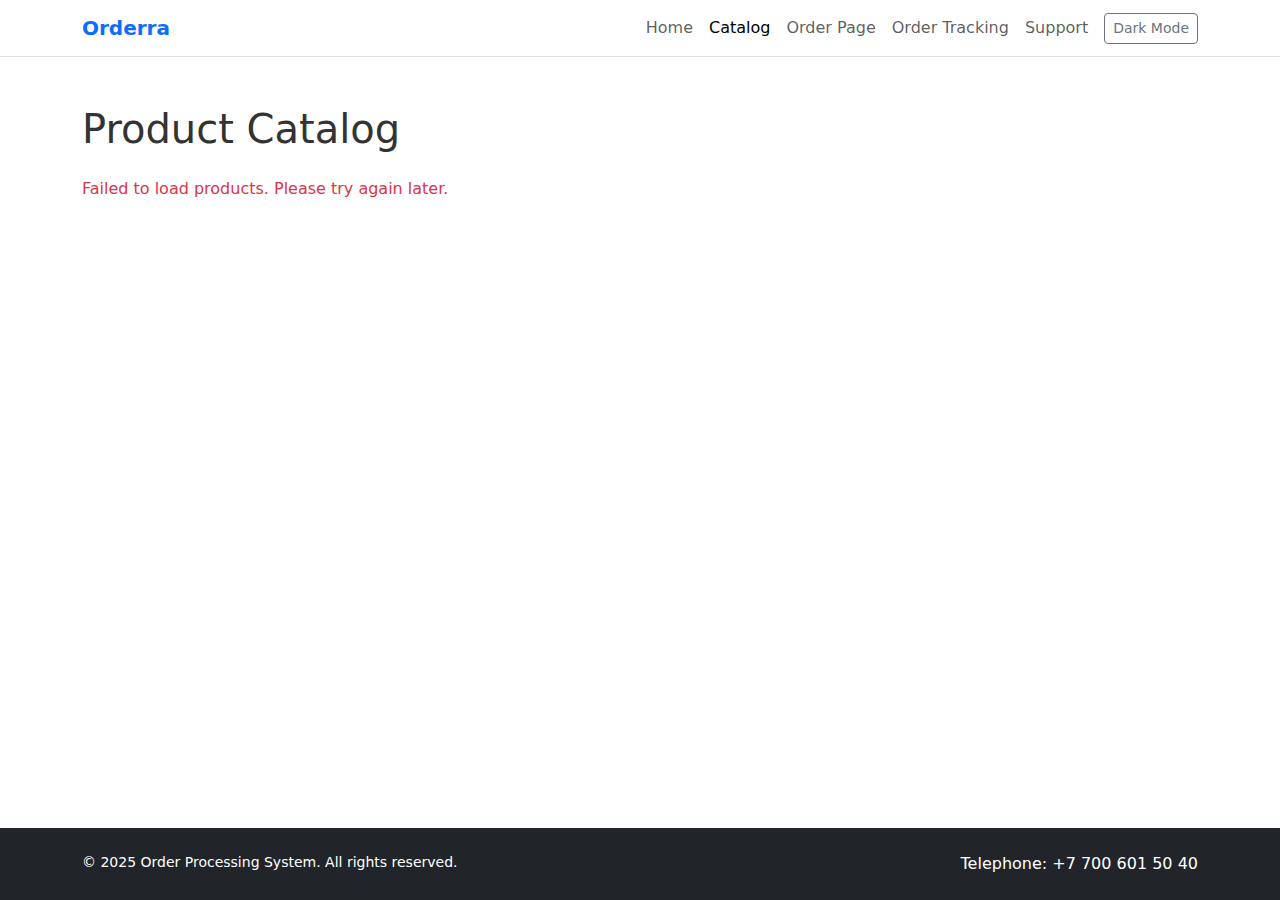
<file: catalog.html>
<!doctype html>
<html lang="en">
<head>
  <meta charset="utf-8" />
  <meta name="viewport" content="width=device-width, initial-scale=1" />
  <title>Orderra — Catalog</title>
  <link href="https://cdn.jsdelivr.net/npm/bootstrap@5.3.3/dist/css/bootstrap.min.css" rel="stylesheet" />
  <link rel="stylesheet" href="styles.css" />
  <script src="https://code.jquery.com/jquery-3.7.1.min.js"></script>
</head>
<body>
  <header class="site-header">
    <nav class="navbar navbar-expand-lg navbar-light bg-white border-bottom">
      <div class="container">
        <a class="navbar-brand" href="index.html">Orderra</a>
        <button class="navbar-toggler" type="button" data-bs-toggle="collapse" data-bs-target="#mainNavCatalog" aria-controls="mainNavCatalog" aria-expanded="false" aria-label="Toggle navigation">
          <span class="navbar-toggler-icon"></span>
        </button>
        <div class="collapse navbar-collapse" id="mainNavCatalog">
          <ul class="navbar-nav ms-auto">
            <li class="nav-item"><a class="nav-link" href="index.html">Home</a></li>
            <li class="nav-item"><a class="nav-link active" href="catalog.html">Catalog</a></li>
            <li class="nav-item"><a class="nav-link" href="order.html">Order Page</a></li>
            <li class="nav-item"><a class="nav-link" href="tracking.html">Order Tracking</a></li>
            <li class="nav-item"><a class="nav-link" href="support.html">Support</a></li>
            <li class="nav-item">
              <button id="themeToggle" class="btn btn-sm btn-outline-secondary ms-2" aria-label="Toggle between dark and light theme">Toggle Theme</button>
            </li>
          </ul>
        </div>
      </div>
    </nav>
  </header>

  <main class="container my-5">
    <h1 class="mb-4">Product Catalog</h1>
    <section class="row g-4" id="productList">
    </section>
  </main>

  <footer class="bg-dark text-white py-4 mt-auto footer">
    <div class="container d-flex justify-content-between">
      <small>© 2025 Order Processing System. All rights reserved.</small>
      <div>Telephone: +7 700 601 50 40</div>
    </div>
  </footer>

  <script src="https://cdn.jsdelivr.net/npm/bootstrap@5.3.3/dist/js/bootstrap.bundle.min.js"></script>
  <script src="script.js"></script>
</body>
</html>
</file>
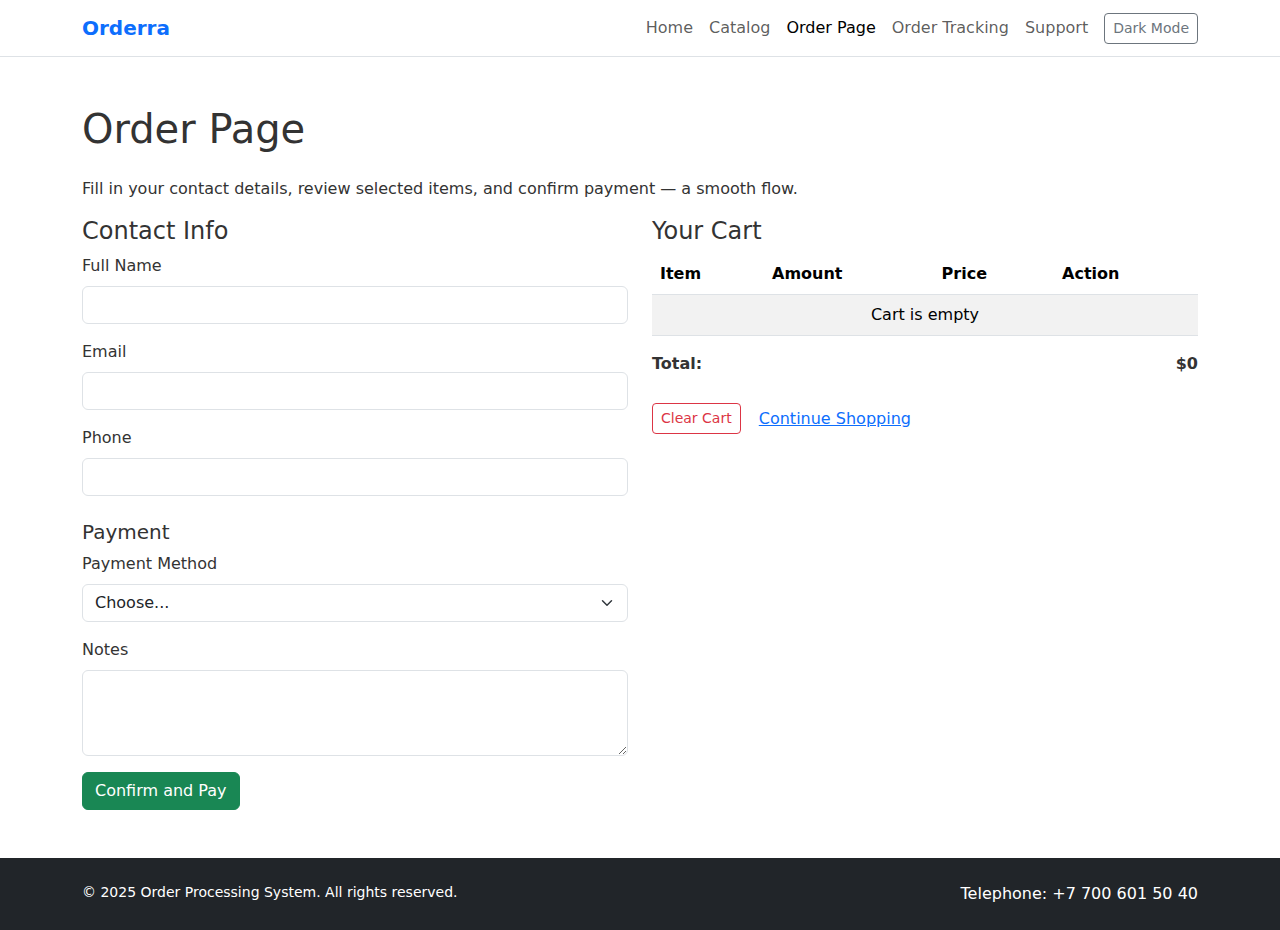
<file: order.html>
<!doctype html>
<html lang="en">
<head>
  <meta charset="utf-8" />
  <meta name="viewport" content="width=device-width, initial-scale=1" />
  <title>Orderra — Order Page</title>
  <link href="https://cdn.jsdelivr.net/npm/bootstrap@5.3.3/dist/css/bootstrap.min.css" rel="stylesheet" />
  <link rel="stylesheet" href="styles.css" />
  <script src="https://code.jquery.com/jquery-3.7.1.min.js"></script>
</head>
<body>
  <header class="site-header">
    <nav class="navbar navbar-expand-lg navbar-light bg-white border-bottom">
      <div class="container">
        <a class="navbar-brand" href="index.html">Orderra</a>
        <button class="navbar-toggler" type="button" data-bs-toggle="collapse" data-bs-target="#navOrder" aria-controls="navOrder" aria-expanded="false" aria-label="Toggle navigation">
          <span class="navbar-toggler-icon"></span>
        </button>
        <div class="collapse navbar-collapse" id="navOrder">
          <ul class="navbar-nav ms-auto">
            <li class="nav-item"><a class="nav-link" href="index.html">Home</a></li>
            <li class="nav-item"><a class="nav-link" href="catalog.html">Catalog</a></li>
            <li class="nav-item"><a class="nav-link active" href="order.html">Order Page</a></li>
            <li class="nav-item"><a class="nav-link" href="tracking.html">Order Tracking</a></li>
            <li class="nav-item"><a class="nav-link" href="support.html">Support</a></li>
            <li class="nav-item">
              <button id="themeToggle" class="btn btn-sm btn-outline-secondary ms-2" aria-label="Toggle between dark and light theme">Toggle Theme</button>
            </li>
          </ul>
        </div>
      </div>
    </nav>
  </header>

  <main class="container my-5">
    <h1 class="mb-4">Order Page</h1>
    <p>Fill in your contact details, review selected items, and confirm payment — a smooth flow.</p>

    <div class="row">
      <section class="col-lg-6">
        <h4>Contact Info</h4>
        <form id="orderForm" novalidate>
          <div class="mb-3">
            <label for="fullName" class="form-label">Full Name</label>
            <input type="text" class="form-control" id="fullName" required aria-describedby="fullNameFeedback">
            <div id="fullNameFeedback" class="invalid-feedback">Please enter your full name</div>
          </div>
          <div class="mb-3">
            <label for="emailAddr" class="form-label">Email</label>
            <input type="email" class="form-control" id="emailAddr" required aria-describedby="emailFeedback">
            <div id="emailFeedback" class="invalid-feedback">Please enter a valid email</div>
          </div>
          <div class="mb-3">
            <label for="phone" class="form-label">Phone</label>
            <input type="tel" class="form-control" id="phone" required aria-describedby="phoneFeedback">
            <div id="phoneFeedback" class="invalid-feedback">Please enter a valid phone number (7-15 digits)</div>
          </div>

          <h5 class="mt-4">Payment</h5>
          <div class="mb-3">
            <label for="paymentMethod" class="form-label">Payment Method</label>
            <select class="form-select" id="paymentMethod" required aria-describedby="paymentFeedback">
              <option value="">Choose...</option>
              <option>Credit Card</option>
              <option>PayPal</option>
              <option>Cash on Delivery</option>
            </select>
            <div id="paymentFeedback" class="invalid-feedback">Choose a payment method</div>
          </div>

          <div class="mb-3">
            <label for="notes" class="form-label">Notes</label>
            <textarea id="notes" class="form-control" rows="3" aria-describedby="notesFeedback"></textarea>
          </div>

          <button class="btn btn-success" type="submit">Confirm and Pay</button>
        </form>
      </section>

      <aside class="col-lg-6">
        <h4>Your Cart</h4>
        <div class="table-responsive">
          <table class="table table-striped" id="cartTable">
            <thead>
              <tr>
                <th>Item</th>
                <th>Amount</th>
                <th>Price</th>
                <th>Action</th>
              </tr>
            </thead>
            <tbody id="cartList">
            </tbody>
          </table>
        </div>
        <div class="d-flex justify-content-between">
          <strong>Total:</strong>
          <strong id="cartTotal">$0</strong>
        </div>

        <div class="mt-4">
          <button id="clearCart" class="btn btn-outline-danger btn-sm">Clear Cart</button>
          <a href="catalog.html" class="btn btn-link">Continue Shopping</a>
        </div>
      </aside>
    </div>
  </main>

  <footer class="bg-dark text-white py-4 mt-auto footer">
    <div class="container d-flex justify-content-between">
      <small>© 2025 Order Processing System. All rights reserved.</small>
      <div>Telephone: +7 700 601 50 40</div>
    </div>
  </footer>

  <script src="https://cdn.jsdelivr.net/npm/bootstrap@5.3.3/dist/js/bootstrap.bundle.min.js"></script>
  <script src="script.js"></script>
</body>
</html>
</file>
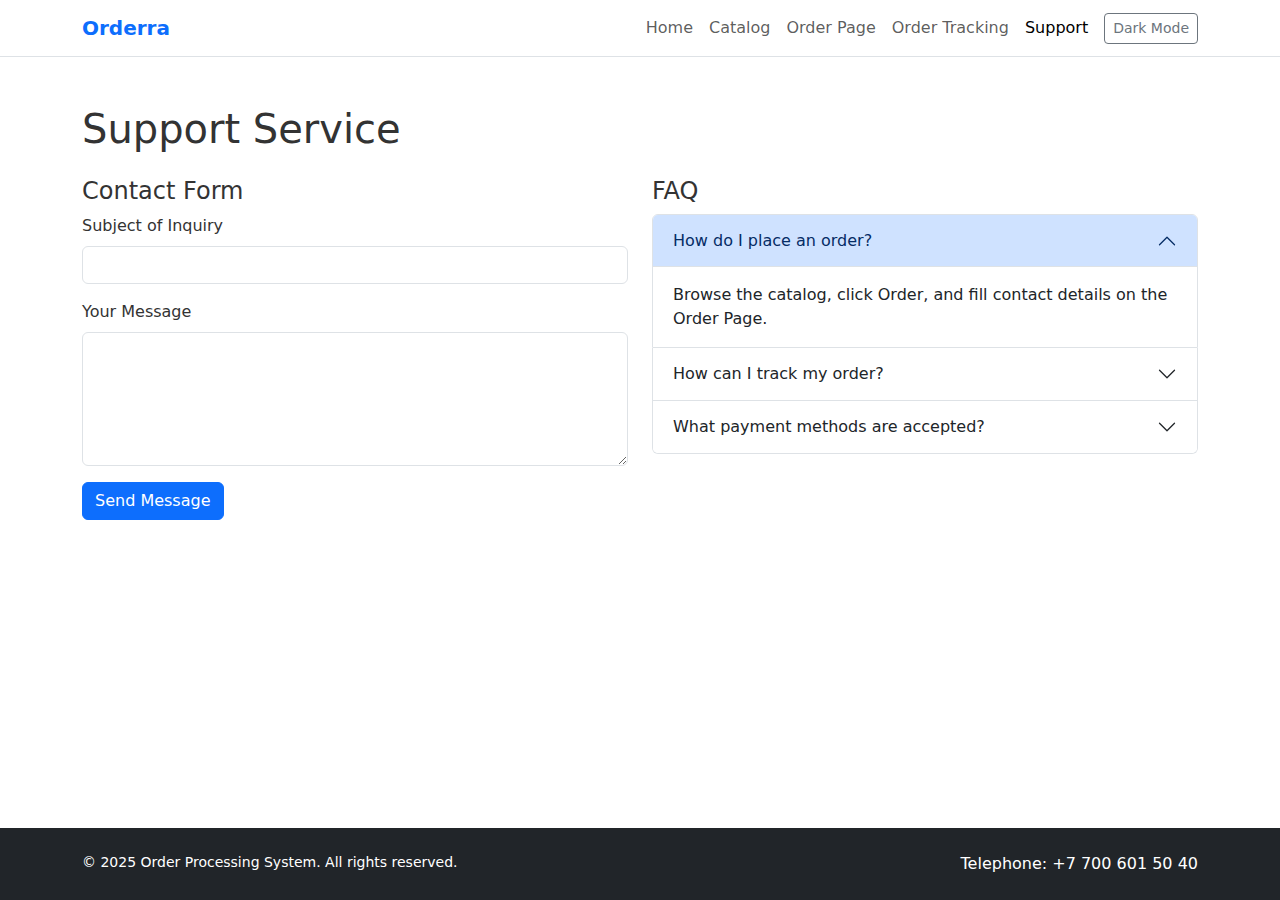
<file: support.html>
<!doctype html>
<html lang="en">
<head>
  <meta charset="utf-8" />
  <meta name="viewport" content="width=device-width, initial-scale=1" />
  <title>Orderra — Support</title>
  <link href="https://cdn.jsdelivr.net/npm/bootstrap@5.3.3/dist/css/bootstrap.min.css" rel="stylesheet" />
  <link rel="stylesheet" href="styles.css" />
  <script src="https://code.jquery.com/jquery-3.7.1.min.js"></script>
</head>
<body>
  <header class="site-header">
    <nav class="navbar navbar-expand-lg navbar-light bg-white border-bottom">
      <div class="container">
        <a class="navbar-brand" href="index.html">Orderra</a>
        <button class="navbar-toggler" type="button" data-bs-toggle="collapse" data-bs-target="#navSupport" aria-controls="navSupport" aria-expanded="false" aria-label="Toggle navigation">
          <span class="navbar-toggler-icon"></span>
        </button>
        <div class="collapse navbar-collapse" id="navSupport">
          <ul class="navbar-nav ms-auto">
            <li class="nav-item"><a class="nav-link" href="index.html">Home</a></li>
            <li class="nav-item"><a class="nav-link" href="catalog.html">Catalog</a></li>
            <li class="nav-item"><a class="nav-link" href="order.html">Order Page</a></li>
            <li class="nav-item"><a class="nav-link" href="tracking.html">Order Tracking</a></li>
            <li class="nav-item"><a class="nav-link active" href="support.html">Support</a></li>
            <li class="nav-item">
              <button id="themeToggle" class="btn btn-sm btn-outline-secondary ms-2" aria-label="Toggle between dark and light theme">Toggle Theme</button>
            </li>
          </ul>
        </div>
      </div>
    </nav>
  </header>

  <main class="container my-5">
    <h1 class="mb-4">Support Service</h1>
    <div class="row">
      <section class="col-lg-6">
        <h4>Contact Form</h4>
        <form id="supportForm" novalidate>
          <div class="mb-3">
            <label for="subject" class="form-label">Subject of Inquiry</label>
            <input id="subject" type="text" class="form-control" required aria-describedby="subjectFeedback">
            <div id="subjectFeedback" class="invalid-feedback">Please enter a subject</div>
          </div>
          <div class="mb-3">
            <label for="message" class="form-label">Your Message</label>
            <textarea id="message" class="form-control" rows="5" required aria-describedby="messageFeedback"></textarea>
            <div id="messageFeedback" class="invalid-feedback">Please enter your message</div>
          </div>
          <button class="btn btn-primary" type="submit">Send Message</button>
        </form>
      </section>

      <section class="col-lg-6">
        <h4>FAQ</h4>
        <div class="accordion" id="faqAccordion">
          <div class="accordion-item">
            <h2 class="accordion-header">
              <button class="accordion-button" type="button" data-bs-toggle="collapse" data-bs-target="#faq1" aria-expanded="true" aria-controls="faq1">
                How do I place an order?
              </button>
            </h2>
            <div id="faq1" class="accordion-collapse collapse show" data-bs-parent="#faqAccordion">
              <div class="accordion-body">Browse the catalog, click Order, and fill contact details on the Order Page.</div>
            </div>
          </div>
          <div class="accordion-item">
            <h2 class="accordion-header">
              <button class="accordion-button collapsed" type="button" data-bs-toggle="collapse" data-bs-target="#faq2" aria-expanded="false" aria-controls="faq2">
                How can I track my order?
              </button>
            </h2>
            <div id="faq2" class="accordion-collapse collapse" data-bs-parent="#faqAccordion">
              <div class="accordion-body">Use the Order Tracking page and search by order number.</div>
            </div>
          </div>
          <div class="accordion-item">
            <h2 class="accordion-header">
              <button class="accordion-button collapsed" type="button" data-bs-toggle="collapse" data-bs-target="#faq3" aria-expanded="false" aria-controls="faq3">
                What payment methods are accepted?
              </button>
            </h2>
            <div id="faq3" class="accordion-collapse collapse" data-bs-parent="#faqAccordion">
              <div class="accordion-body">Credit Card, PayPal, or Cash on Delivery (where supported).</div>
            </div>
          </div>
        </div>
      </section>
    </div>
  </main>

  <footer class="bg-dark text-white py-4 mt-auto footer">
    <div class="container d-flex justify-content-between">
      <small>© 2025 Order Processing System. All rights reserved.</small>
      <div>Telephone: +7 700 601 50 40</div>
    </div>
  </footer>

  <script src="https://cdn.jsdelivr.net/npm/bootstrap@5.3.3/dist/js/bootstrap.bundle.min.js"></script>
  <script src="script.js"></script>
</body>
</html>
</file>
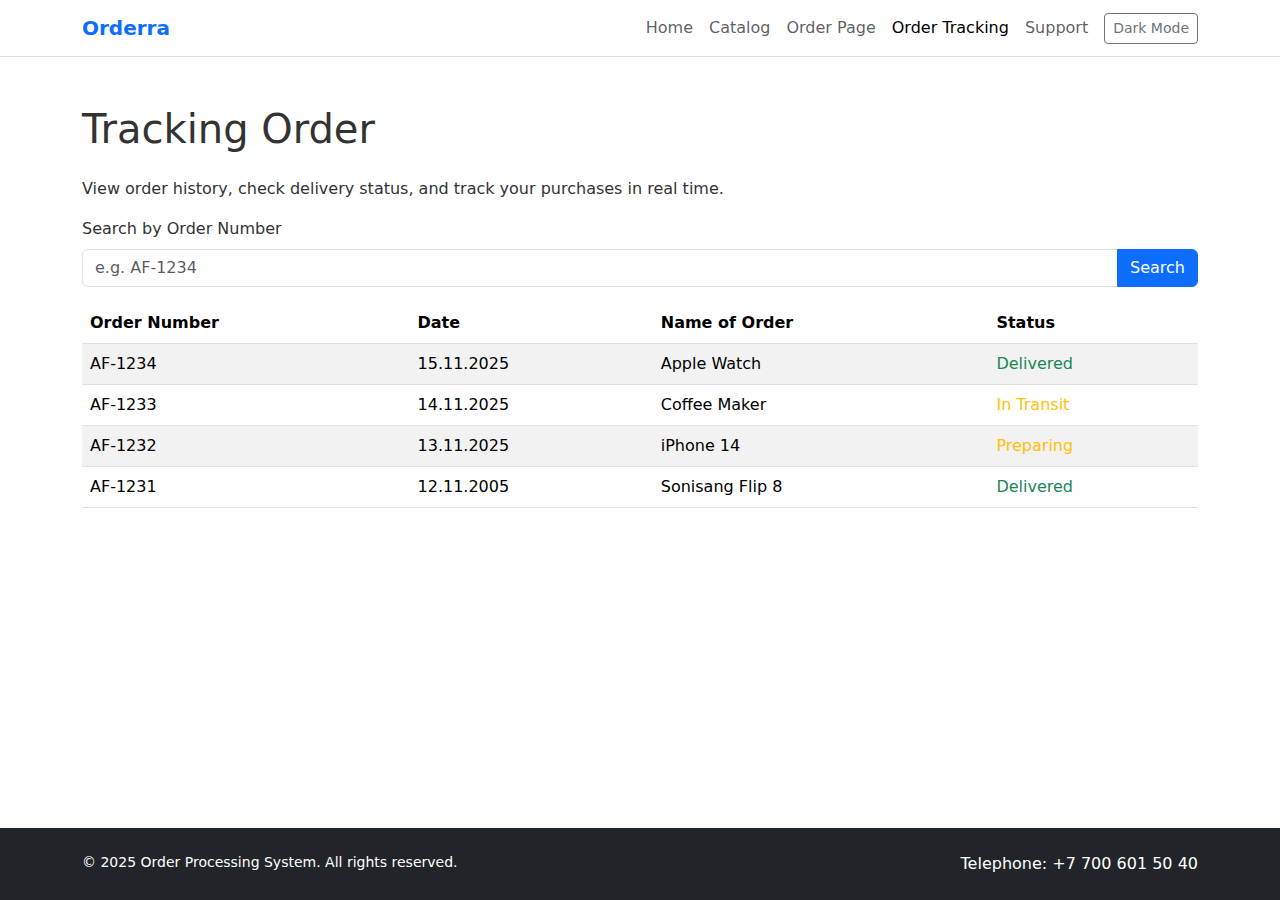
<file: tracking.html>
<!doctype html>
<html lang="en">
<head>
  <meta charset="utf-8" />
  <meta name="viewport" content="width=device-width, initial-scale=1" />
  <title>Orderra — Order Tracking</title>
  <link href="https://cdn.jsdelivr.net/npm/bootstrap@5.3.3/dist/css/bootstrap.min.css" rel="stylesheet" />
  <link rel="stylesheet" href="styles.css" />
  <script src="https://code.jquery.com/jquery-3.7.1.min.js"></script>
</head>
<body>
  <header class="site-header">
    <nav class="navbar navbar-expand-lg navbar-light bg-white border-bottom">
      <div class="container">
        <a class="navbar-brand" href="index.html">Orderra</a>
        <button class="navbar-toggler" type="button" data-bs-toggle="collapse" data-bs-target="#navTrack" aria-controls="navTrack" aria-expanded="false" aria-label="Toggle navigation">
          <span class="navbar-toggler-icon"></span>
        </button>
        <div class="collapse navbar-collapse" id="navTrack">
          <ul class="navbar-nav ms-auto">
            <li class="nav-item"><a class="nav-link" href="index.html">Home</a></li>
            <li class="nav-item"><a class="nav-link" href="catalog.html">Catalog</a></li>
            <li class="nav-item"><a class="nav-link" href="order.html">Order Page</a></li>
            <li class="nav-item"><a class="nav-link active" href="tracking.html">Order Tracking</a></li>
            <li class="nav-item"><a class="nav-link" href="support.html">Support</a></li>
            <li class="nav-item">
              <button id="themeToggle" class="btn btn-sm btn-outline-secondary ms-2" aria-label="Toggle between dark and light theme">Toggle Theme</button>
            </li>
          </ul>
        </div>
      </div>
    </nav>
  </header>

  <main class="container my-5">
    <h1 class="mb-4">Tracking Order</h1>
    <p>View order history, check delivery status, and track your purchases in real time.</p>

    <section class="mb-3">
      <label for="searchOrder" class="form-label">Search by Order Number</label>
      <div class="input-group">
        <input id="searchOrder" class="form-control" placeholder="e.g. AF-1234" aria-describedby="btnSearch">
        <button id="btnSearch" class="btn btn-primary" aria-label="Search orders">Search</button>
      </div>
    </section>

    <div class="table-responsive">
      <table class="table table-striped" id="ordersTable">
        <thead>
          <tr>
            <th>Order Number</th>
            <th>Date</th>
            <th>Name of Order</th>
            <th>Status</th>
          </tr>
        </thead>
        <tbody>
          <tr>
            <td>AF-1234</td>
            <td>15.11.2025</td>
            <td>Apple Watch</td>
            <td class="text-success">Delivered</td>
          </tr>
          <tr>
            <td>AF-1233</td>
            <td>14.11.2025</td>
            <td>Coffee Maker</td>
            <td class="text-warning">In Transit</td>
          </tr>
          <tr>
            <td>AF-1232</td>
            <td>13.11.2025</td>
            <td>iPhone 14</td>
            <td class="text-warning">Preparing</td>
          </tr>
          <tr>
            <td>AF-1231</td>
            <td>12.11.2005</td>
            <td>Sonisang Flip 8</td>
            <td class="text-success">Delivered</td>
          </tr>
        </tbody>
      </table>
    </div>
  </main>

  <footer class="bg-dark text-white py-4 mt-auto footer">
    <div class="container d-flex justify-content-between">
      <small>© 2025 Order Processing System. All rights reserved.</small>
      <div>Telephone: +7 700 601 50 40</div>
    </div>
  </footer>

  <script src="https://cdn.jsdelivr.net/npm/bootstrap@5.3.3/dist/js/bootstrap.bundle.min.js"></script>
  <script src="script.js"></script>
</body>
</html>
</file>
<file: styles.css>
body {
  min-height: 100vh;
  display: flex;
  flex-direction: column;
  background-color: #fff;
  color: #333;
}
body.dark-mode {
  background-color: #222;
  color: #ddd;
}

.dark-mode .navbar-light {
  background-color: #333 !important;
}

.dark-mode .navbar-brand,
.dark-mode .nav-link {
  color: #4dabf7 !important;
}

.dark-mode .card,
.dark-mode .list-group-item,
.dark-mode .table {
  background-color: #333;
  color: #ddd;
}

.dark-mode .footer {
  background-color: #111 !important;
}

.dark-mode .form-control,
.dark-mode .form-select {
  background-color: #444;
  color: #ddd;
  border-color: #555;
}

.site-header .navbar-brand {
  font-weight: 700;
  color: #0d6efd;
}
#themeToggle {
    margin-top: 5px;
}
.brand-title {
  font-size: 1.25rem;
  font-weight: 700;
  color: #0d6efd;
}

.logo {
  width: 36px;
  height: 36px;
  object-fit: cover;
}

.benefits {
  list-style: none;
  padding-left: 0;
  margin-top: 1rem;
  color: #6c757d;
}

.benefits li {
  margin-bottom: .35rem;
}

.product-card img {
  width: 40%;
  margin-left: 20%;
  margin-top: 5%;
  object-fit: cover;
}

footer {
  margin-top: auto;
}

@media (
    max-width: 576px
    ) {
  .brand-title {
    font-size: 1rem;
  }
  .product-card img {
    height: 160px;
  }
}

a:focus,
button:focus,
input:focus,
select:focus,
textarea:focus {
  outline: 3px solid #0d6efd26;
  outline-offset: 2px;
}

.is-valid {
  border-color: #198754 !important;
  box-shadow: none !important;
}

.is-invalid {
  border-color: #dc3545 !important;
  box-shadow: none !important;
}
</file>
